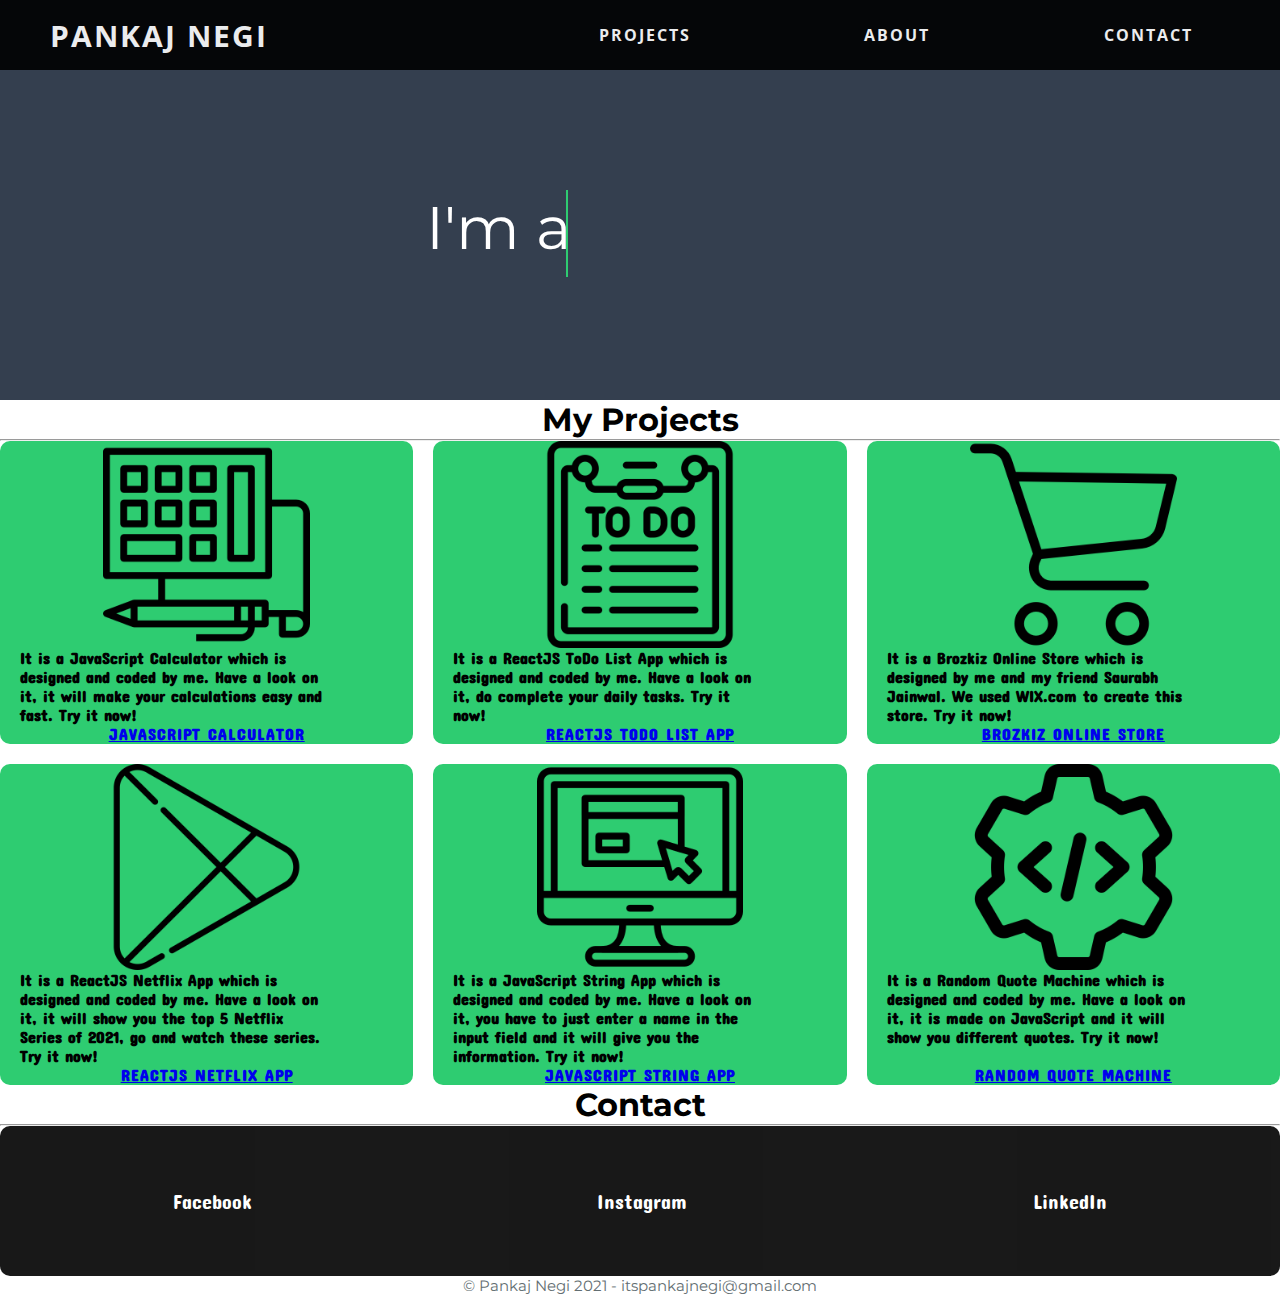
<file: index.html>
<!DOCTYPE html>
<html lang="en">
  <head>
    <meta charset="UTF-8" />
    <meta http-equiv="X-UA-Compatible" content="IE=edge" />
    <meta name="viewport" content="width=device-width, initial-scale=1.0" />
    <link rel="stylesheet" href="style.css" />
    <link rel="preconnect" href="https://fonts.gstatic.com" />
    <link
      href="https://fonts.googleapis.com/css2?family=Montserrat:wght@300&display=swap"
      rel="stylesheet"
    />
    <link
      href="https://fonts.googleapis.com/css2?family=DotGothic16&display=swap"
      rel="stylesheet"
    />
    <link
      href="https://fonts.googleapis.com/css2?family=Open+Sans+Condensed:wght@300&display=swap"
      rel="stylesheet"
    />
    <link
      href="https://fonts.googleapis.com/css2?family=Concert+One&display=swap"
      rel="stylesheet"
    />
    <link
      rel="stylesheet"
      href="https://use.fontawesome.com/releases/v5.15.2/css/all.css"
      integrity="sha384-vSIIfh2YWi9wW0r9iZe7RJPrKwp6bG+s9QZMoITbCckVJqGCCRhc+ccxNcdpHuYu"
      crossorigin="anonymous"
    />
    <link
      href="https://cdn.jsdelivr.net/npm/bootstrap@5.0.0-beta2/dist/css/bootstrap.min.css"
      rel="stylesheet"
      integrity="sha384-BmbxuPwQa2lc/FVzBcNJ7UAyJxM6wuqIj61tLrc4wSX0szH/Ev+nYRRuWlolflfl"
      crossorigin="anonymous"
    />
    <link
      rel="stylesheet"
      href="https://use.fontawesome.com/releases/v5.15.2/css/all.css"
      integrity="sha384-vSIIfh2YWi9wW0r9iZe7RJPrKwp6bG+s9QZMoITbCckVJqGCCRhc+ccxNcdpHuYu"
      crossorigin="anonymous"
    />
    <title>Pankaj Negi</title>
  </head>
  <body>
    <nav>
      <div class="logo">
        <a href="#top">Pankaj Negi</a>
      </div>
      <div class="menu" id="hide">
        <a href="#projects">Projects</a>
        <a href="#about">About</a>
        <a href="#contact">Contact</a>
      </div>
      <div class="icon">
        <a href="javascript:void(0)" onclick="myFunction()"
          ><i class="fas fa-bars" aria-hidden="true"></i
        ></a>
      </div>
    </nav>

    <section id="about">
      <div class="wrapper">
        <div class="static_text">I'm a</div>
        <ul class="dynamic_texts">
          <li><span>Designer</span></li>
          <li><span>Developer</span></li>
        </ul>
      </div>
    </section>

    <main id="projects">
      <div class="heading my-4">
        <h1>My Projects</h1>
        <hr class="w-25 mx-auto" />
      </div>
      <div class="projectsSec container">
        <div class="calculator">
          <img
            class="py-3 mb-2"
            src="images/calculator.png"
            alt="calculator-img"
          />
          <div class="aboutProjects">
            <p>
              It is a JavaScript Calculator which is designed and coded by me.
              Have a look on it, it will make your calculations easy and fast.
              Try it now!
            </p>
          </div>
          <a href="js-calculator/index.html" class="btn btn-outline-dark my-3"
            >JavaScript Calculator</a
          >
        </div>
        <div class="todolist">
          <img
            class="py-3 mb-2"
            src="images/to-do-list.png"
            alt="to-do-list-img"
          />
          <div class="aboutProjects">
            <p>
              It is a ReactJS ToDo List App which is designed and coded by me.
              Have a look on it, do complete your daily tasks. Try it now!
            </p>
          </div>
          <a href="https://fvd8w.csb.app/" class="btn btn-outline-dark my-3"
            >ReactJS ToDo List App</a
          >
        </div>
        <div class="store">
          <img
            class="py-3 mb-2"
            src="images/shopping-cart.png"
            alt="shopping-cart-img"
          />
          <div class="aboutProjects">
            <p>
              It is a Brozkiz Online Store which is designed by me and my friend
              Saurabh Jainwal. We used WIX.com to create this store. Try it now!
            </p>
          </div>
          <a
            href="https://drake9211.wixsite.com/mysite-1"
            class="btn btn-outline-dark my-3"
            >Brozkiz Online Store</a
          >
        </div>
        <div class="napp">
          <img class="py-3 mb-2" src="images/play.png" alt="play-img" />
          <div class="aboutProjects">
            <p>
              It is a ReactJS Netflix App which is designed and coded by me.
              Have a look on it, it will show you the top 5 Netflix Series of
              2021, go and watch these series. Try it now!
            </p>
          </div>
          <a
            href="reactJSProject-NetflixApp/index.html"
            class="btn btn-outline-dark my-3"
            >ReactJS Netflix App</a
          >
        </div>
        <div class="sapp">
          <img class="py-3 mb-2" src="images/website.png" alt="website-img" />
          <div class="aboutProjects">
            <p>
              It is a JavaScript String App which is designed and coded by me.
              Have a look on it, you have to just enter a name in the input
              field and it will give you the information. Try it now!
            </p>
          </div>
          <a href="strings-project/index.html" class="btn btn-outline-dark my-3"
            >JavaScript String App</a
          >
        </div>
        <div class="rapp">
          <img class="py-3 mb-2" src="images/setting.png" alt="website-img" />
          <div class="aboutProjects">
            <p>
              It is a Random Quote Machine which is designed and coded by me.
              Have a look on it, it is made on JavaScript and it will show you
              different quotes. Try it now!
              <br />
              <br />
            </p>
          </div>
          <a
            href="random-quote-machine/index.html"
            class="btn btn-outline-dark my-3"
            >Random Quote Machine</a
          >
        </div>
      </div>

      <section id="contact">
        <div class="aboutSec my-4">
          <h1>Contact</h1>
          <hr class="w-25 mx-auto" />
        </div>
        <div class="aboutSection container mb-2">
          <a href="https://www.facebook.com/gadwalinoniyal"
            ><i class="fab fa-facebook"></i> Facebook</a
          >
          <a href="https://www.instagram.com/iampankunegi/"
            ><i class="fab fa-instagram"></i> Instagram</a
          >
          <a href="https://www.linkedin.com/in/pankaj-negi-681a3a203"
            ><i class="fab fa-linkedin-in"></i> LinkedIn</a
          >
        </div>
      </section>
    </main>

    <footer class="footerSec">
      <p>&copy; Pankaj Negi 2021 - itspankajnegi@gmail.com</p>
    </footer>

    <script src="main.js"></script>
  </body>
</html>
</file>
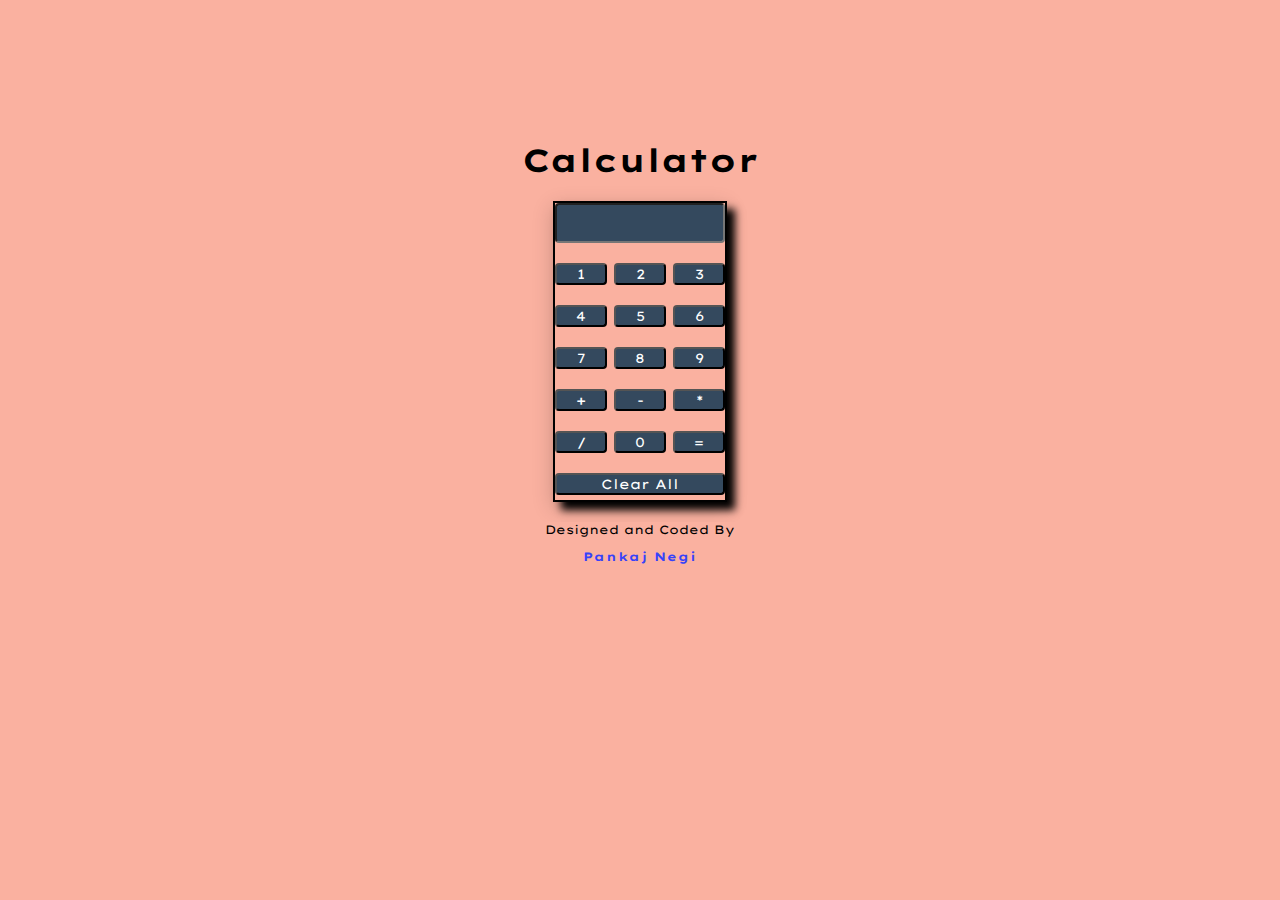
<file: js-calculator/index.html>
<!DOCTYPE html>
<html>
<head>
	<title>JavaScript Calculator</title>
	<link rel="stylesheet" type="text/css" href="style.css">
</head>
<body>

<div class="main">
	<h1>Calculator</h1>

	<div class="formStyle">
		<form name="forms">

			<input type="text" name="answer" id="answerStyle"> <br> </br>

			<input type="button" value=" 1 " onclick="forms.answer.value += '1' ">
			<input type="button" value=" 2 " onclick="forms.answer.value += '2' ">
			<input type="button" value=" 3 " onclick="forms.answer.value += '3' ">

			<br>
			<br>

			<input type="button" value=" 4 " onclick="forms.answer.value += '4' ">
			<input type="button" value=" 5 " onclick="forms.answer.value += '5' ">
			<input type="button" value=" 6 " onclick="forms.answer.value += '6' ">
			
            <br>
            <br>


			<input type="button" value=" 7 " onclick="forms.answer.value += '7' ">
			<input type="button" value=" 8 " onclick="forms.answer.value += '8' ">
			<input type="button" value=" 9 " onclick="forms.answer.value += '9' ">

            <br>
            <br>

			<input type="button" value=" + " onclick="forms.answer.value += '+' ">
			<input type="button" value=" - " onclick="forms.answer.value += '-' ">
			<input type="button" value=" * " onclick="forms.answer.value += '*' ">

            <br>
            <br>

			<input type="button" value=" / " onclick="forms.answer.value += '/' ">
			<input type="button" value=" 0 " onclick="forms.answer.value += '0' ">
			<input type="button" value=" = " onclick="forms.answer.value = eval(forms.answer.value)">

            <br>
            <br>

            <input type="button" value="Clear All" onclick="forms.answer.value = '' " id="clear">

		</form>
	</div>

	<div class="author">
		<p>Designed and Coded By</p>
		<span>Pankaj Negi</span>
	</div>
</div>

</body>
</html>
</file>
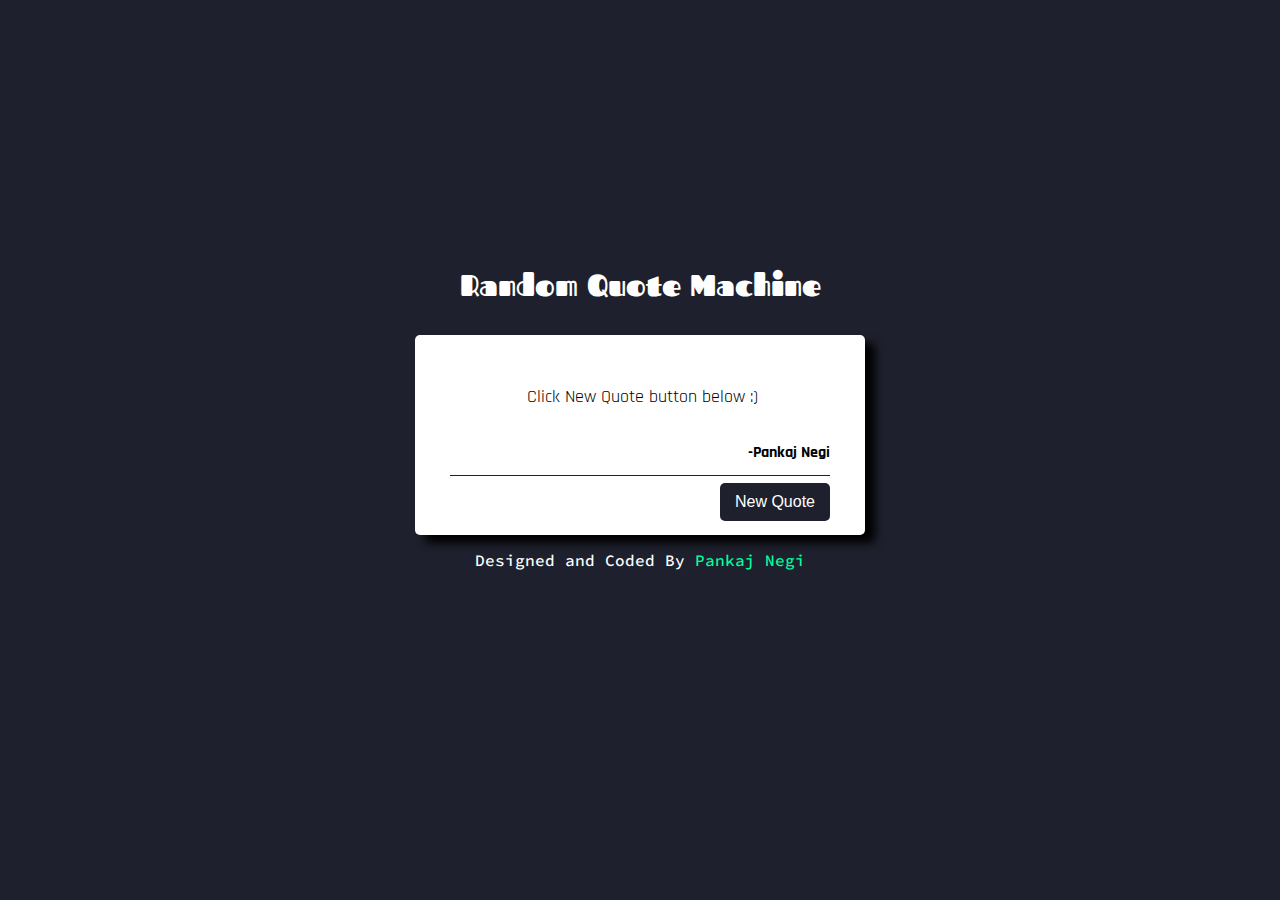
<file: random-quote-machine/index.html>
<!DOCTYPE html>
<html lang="en">
  <head>
    <meta charset="UTF-8" />
    <meta http-equiv="X-UA-Compatible" content="IE=edge" />
    <meta name="viewport" content="width=device-width, initial-scale=1.0" />
    <link rel="stylesheet" href="style.css" />
    <link
      rel="stylesheet"
      href="https://use.fontawesome.com/releases/v5.15.2/css/all.css"
      integrity="sha384-vSIIfh2YWi9wW0r9iZe7RJPrKwp6bG+s9QZMoITbCckVJqGCCRhc+ccxNcdpHuYu"
      crossorigin="anonymous"
    />
    <link rel="preconnect" href="https://fonts.gstatic.com" />
    <link
      href="https://fonts.googleapis.com/css2?family=Fascinate&display=swap"
      rel="stylesheet"
    />
    <link
      href="https://fonts.googleapis.com/css2?family=Rajdhani&display=swap"
      rel="stylesheet"
    />
    <link
      href="https://fonts.googleapis.com/css2?family=Source+Code+Pro:wght@300&display=swap"
      rel="stylesheet"
    />
    <title>Random Quote Machine</title>
  </head>
  <body>
    <div class="quote-wrapper">
      <div class="quote-heading">
        <h2>Random Quote Machine</h2>
      </div>

      <div class="quote-body">
        <div class="icon-quote">
          <span class="icon">
            <i class="fas fa-quote-left"></i>
          </span>
          <span class="quote"> Click New Quote button below :) </span>
        </div>
        <div class="author">-Pankaj Negi</div>

        <div class="quote-buttons">
          <div class="social">
            <a href="https://twitter.com/itspankajnegi">
              <i class="fab fa-twitter-square"></i>
            </a>
          </div>
          <div class="btn">
            <button id="quote-btn">New Quote</button>
          </div>
        </div>
      </div>

      <div class="footer">
        <p>Designed and Coded By <span>Pankaj Negi</span></p>
      </div>
    </div>

    <script src="main.js"></script>
  </body>
</html>
</file>
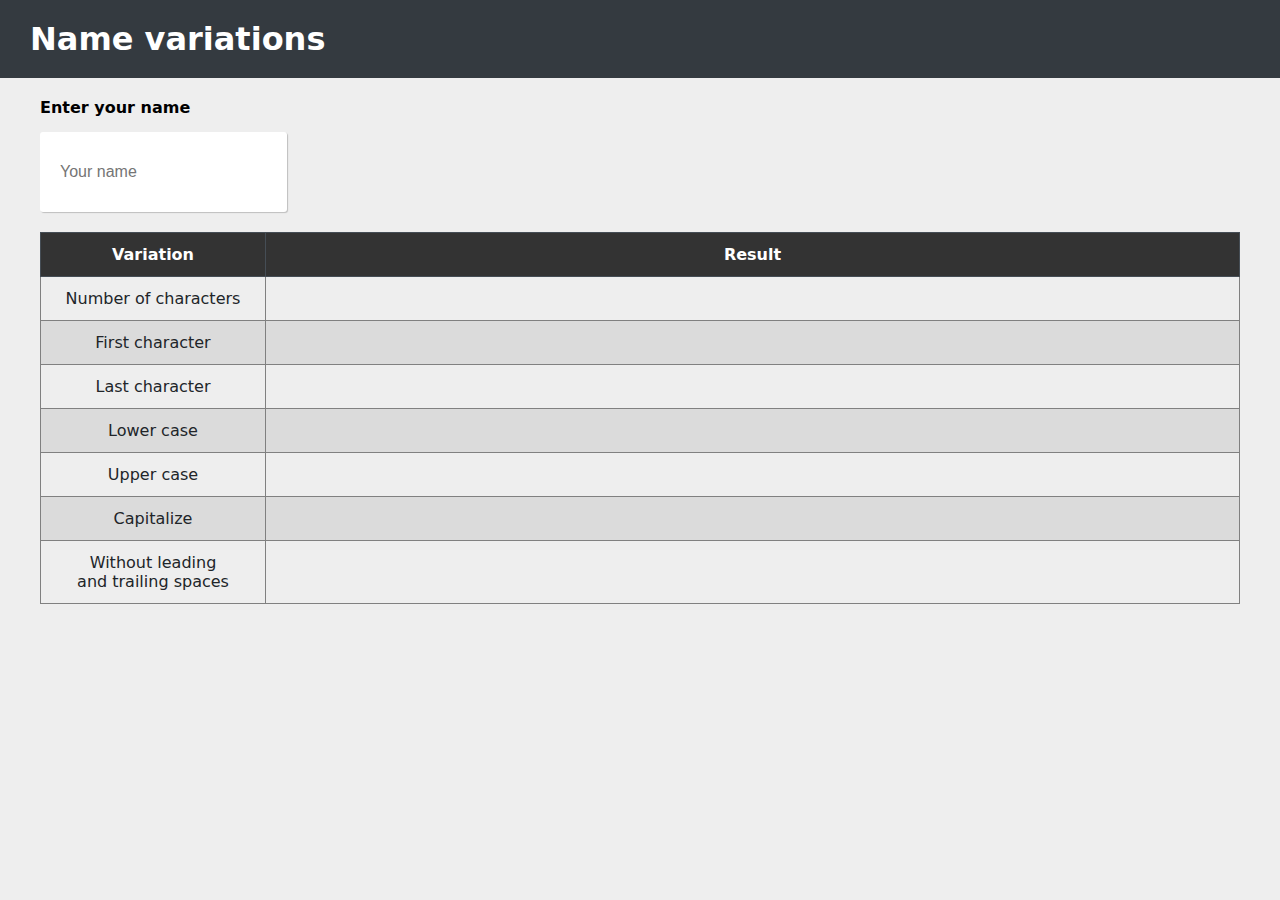
<file: strings-project/index.html>
<!DOCTYPE html>
<html lang="en">
  <head>
    <meta charset="UTF-8" />
    <meta name="viewport" content="width=device-width, initial-scale=1.0" />
    <title>String App</title>
    <link rel="stylesheet" href="app.css" />
  </head>
  <body>
    <nav>
      <h1>Name variations</h1>
    </nav>

    <main>
      <div>
        <label class="label" for="component-name">Enter your name</label>
        <input
          type="text"
          class="textbox"
          placeholder="Your name"
          id="your-name"
        />
      </div>

      <div class="table-container">
        <table border="1">
          <thead>
            <tr>
              <th width="200px">Variation</th>
              <th>Result</th>
            </tr>
          </thead>
          <tbody>
            <tr>
              <td>Number of characters</td>
              <td id="answer1"></td>
            </tr>
            <tr>
              <td>First character</td>
              <td id="answer2"></td>
            </tr>
            <tr>
              <td>Last character</td>
              <td id="answer3"></td>
            </tr>
            <tr>
              <td>Lower case</td>
              <td id="answer4"></td>
            </tr>
            <tr>
              <td>Upper case</td>
              <td id="answer5"></td>
            </tr>
            <tr>
              <td>Capitalize</td>
              <td id="answer6"></td>
            </tr>
            <tr>
              <td>Without leading<br />and trailing spaces</td>
              <td id="answer7"></td>
            </tr>
          </tbody>
        </table>
      </div>
    </main>

    <script type="module" src="src/index.js"></script>
  </body>
</html>
</file>
<file: style.css>
* {
  margin: 0;
  padding: 0;
  box-sizing: border-box;
}

nav {
  width: 100%;
  height: 70px;
  background-color: #000;
  display: flex;
  justify-content: space-around;
  align-items: center;
  opacity: 0.9;
  position: fixed;
  top: 0;
  z-index: 1;
}

.logo {
  width: 40%;
  color: #fff;
  padding-left: 50px;
}

.logo a {
  font-family: "Open Sans Condensed", sans-serif;
  text-transform: uppercase;
  font-weight: 700;
  letter-spacing: 2px;
  color: #fff;
  text-decoration: none;
  font-size: 30px;
}

.logo a:hover {
  color: #2ecc71;
  cursor: pointer;
}

.menu {
  width: 60%;
  display: flex;
  justify-content: space-around;
  align-items: center;
}

.menu a {
  font-family: "Open Sans Condensed", sans-serif;
  letter-spacing: 2px;
  text-transform: uppercase;
  text-decoration: none;
  font-weight: 700;
  color: #fff;
  position: relative;
}

.menu a:hover {
  color: #2ecc71;
}

.menu a:before {
  content: "";
  position: absolute;
  top: 100%;
  left: 0;
  width: 0;
  height: 2px;
  background-color: #fff;
  transition: all 0.5s linear;
}

.menu a:hover:before {
  width: 100%;
  background-color: #fff;
}

.icon a {
  display: none;
}

.wrapper {
  width: 100%;
  height: 400px;
  display: flex;
  justify-content: center;
  align-items: center;
  background-color: #343f4f;
}

.wrapper .static_text {
  font-family: "Montserrat", sans-serif;
  color: #fff;
  transform: translateY(27px);
  font-size: 60px;
  font-weight: 400;
}

.wrapper .dynamic_texts {
  margin-left: 15px;
  transform: translate(-20px, 35px);
  height: 90px;
  line-height: 90px;
  overflow: hidden;
  font-family: "DotGothic16", sans-serif;
}

.dynamic_texts li {
  color: #2ecc71;
  list-style: none;
  font-size: 60px;
  font-weight: 500;
  position: relative;
  top: 0;
  animation: slide 3s steps(2) infinite;
}

@keyframes slide {
  100% {
    top: -180px;
  }
}

.dynamic_texts li span {
  position: relative;
}

.dynamic_texts li span::after {
  content: "";
  position: absolute;
  left: 0;
  height: 100%;
  width: 100%;
  background: #343f4f;
  border-left: 2px solid #2ecc71;
  animation: typing 1.5s steps(10) infinite;
}

@keyframes typing {
  100% {
    left: 100%;
    margin: 0 -35px 0 35px;
  }
}

.heading h1 {
  text-align: center;
  font-family: "Montserrat", sans-serif;
}

.projectsSec {
  display: grid;
  grid-template-columns: 1fr 1fr 1fr;
  grid-gap: 20px;
}

.calculator,
.todolist,
.store,
.napp,
.sapp,
.rapp {
  height: fit-content;
  background-color: #2ecc71;
  text-align: center;
  border-radius: 10px;
  transition: transform 0.2s;
}

.calculator:hover,
.todolist:hover,
.store:hover,
.napp:hover,
.sapp:hover,
.rapp:hover {
  transform: scale(0.9);
  box-shadow: 0 4px 8px 0 rgba(0, 0, 0, 0.2), 0 6px 20px 0 rgba(0, 0, 0, 0.19);
}

img {
  width: 50%;
  height: 90%;
  display: block;
  margin-left: auto;
  margin-right: auto;
}

.projectsSec a {
  font-family: "Concert One", cursive;
  letter-spacing: 1px;
  font-weight: bold;
  text-transform: uppercase;
}

.aboutProjects p {
  font-family: "Concert One", cursive;
  width: 350px;
  text-align: left;
  margin: 0;
  padding: 0 20px;
  font-weight: 700;

}

.aboutSec h1 {
  font-family: "Montserrat", sans-serif;
  text-align: center;
}

.aboutSection {
  display: flex;
  justify-content: space-around;
  align-items: center;
  background-color: #000;
  border-radius: 10px;
  height: 150px;
  opacity: 0.9;
}

.aboutSection a {
  font-family: "Concert One", cursive;
  color: #fff;
  text-decoration: none;
  font-size: 20px;
}

.aboutSection a:hover {
  color: #2ecc71;
}

.fab {
  font-size: 20px;
  transition: transform 0.2s;
}

.fab:hover {
  transform: scale(1.5);
}

.footerSec {
  font-family: "Montserrat", sans-serif;
  text-align: center;
  font-size: 15px;
  color: #636e72;
}

@media (max-width: 768px) {
  nav {
    width: 100%;
    height: 60px;
    background-color: #000;
    display: block;
    opacity: 0.9;
    position: fixed;
    top: 0;
    z-index: 1;
  }

  .logo {
    display: block;
    color: #fff;
    padding: 10px;
    margin-left: 20px;
  }

  .logo a {
    display: block;
    color: #fff;
    text-decoration: none;
    font-size: 25px;
  }

  .logo a:hover {
    color: #2ecc71;
    cursor: pointer;
  }

  .menu {
    display: none;
    width: 30%;
    height: 110px;
    background-color: #000;
    position: absolute;
    top: 60px;
    right: 3%;
    text-align: center;
  }

  .menu a {
    display: block;
    text-decoration: none;
    font-weight: 400;
    color: #fff;
    padding: 5px;
    position: relative;
  }

  .menu a:nth-child(1) {
    margin-right: -8px;
  }

  .menu a:nth-child(2) {
    margin-right: 10px;
  }

  .menu a:hover {
    color: #2ecc71;
  }

  .menu a:before {
    content: "";
    position: absolute;
    top: 100%;
    left: 0;
    width: 0;
    height: 2px;
    background-color: #2ed573;
    background-color: #fff;
    transition: all 0.5s linear;
  }

  .menu a:hover:before {
    top: 15px;
    width: 20%;
    background-color: #fff;
  }

  .icon a {
    display: block;
    color: #fff;
    position: absolute;
    right: 20px;
    top: 15px;
    border: 1px solid #2ed573;
    width: 40px;
    padding: 3px;
    text-align: center;
    border-radius: 3px;
  }

  .icon a:hover {
    color: #2ed573;
    border: 1px solid white;
  }

  /* .projectsSec {
    display: grid;
    grid-template-columns: 1fr;
    grid-gap: 30px;
  } */

  .aboutProjects p {
    width: auto;
    text-align: left;
    margin: 0 10px 0 25px;
    font-weight: 700;
  }

  .wrapper {
    position: relative;
    width: 100%;
    display: block;
    min-height: 40vh;
    background-color: #343f4f;
  }

  .wrapper .static_text {
    position: absolute;
    left: 40%;
    top: 20%;
    display: block;
    color: #fff;
    text-align: center;
    font-size: 60px;
    font-weight: 400;
  }

  .wrapper .dynamic_texts {
    position: absolute;
    left: 27%;
    top: 40%;
    display: block;
    height: 90px;
    line-height: 90px;
    overflow: hidden;
    font-family: "DotGothic16", sans-serif;
  }

  .aboutSection {
    max-width: 90vw;
  }
}

@media (max-width: 468px) {
  .logo {
    padding: 6px;
    margin: 5px 0 0 20px;
  }

  .logo a {
    font-size: 25px;
  }

  .menu a:hover:before {
    top: 15px;
    width: 15%;
    background-color: #fff;
  }

  .wrapper .static_text {
    width: auto;
    font-size: 50px;
    top: 25%;
    left: 35%;
  }

  .wrapper .dynamic_texts {
    width: auto;
    left: 12%;
  }

  .aboutSection {
    display: block;
    max-width: 90vw;
    background-color: #000;
    border-radius: 10px;
    height: 150px;
    padding: 5px;
    opacity: 0.9;
  }

  .aboutSection a {
    display: block;
    text-align: center;
    height: 45px;
    color: #fff;
    text-decoration: none;
    font-size: 20px;
  }

  .aboutSection a:nth-child(1) {
    margin: 2px 75px 0 65px;
    padding-top: 5px;
  }

  .aboutSection a:nth-child(2) {
    margin: 2px 75px 0 75px;
    padding-top: 5px;
  }

  .aboutSection a:nth-child(3) {
    margin: 2px 75px 0 62px;
    padding-top: 5px;
  }

  .aboutSection a:hover {
    color: #2ecc71;
  }

  .fab {
    font-size: 20px;
    transition: transform 0.2s;
  }

  .fab:hover {
    transform: scale(1.5);
  }

  .footerSec {
    font-size: 13px;
  }
}
</file>
<file: js-calculator/style.css>
@import url("https://fonts.googleapis.com/css2?family=Lexend+Mega&display=swap");

* {
  font-family: "Lexend Mega", sans-serif;
  background-color: #fab1a0;
}

.main {
  margin: 140px 0;
}

h1 {
  text-align: center;
}

#clear {
  width: 170px;
}

.formStyle {
  box-shadow: 8px 8px 8px 0 rgba(0, 0, 0, 1), 0 6px 20px 0 rgba(0, 0, 0, 0.19);
  width: 170px;
  height: 297px;
  margin: auto;
  border: 2px solid black;
}

input {
  border-radius: 4px;
  width: 52px;
  background-color: #34495e;
  color: #fff;
}

#answerStyle {
  width: 146px;
  padding: 10px;
}

.author {
  margin-top: 20px;
  text-align: center;
  font-size: 12px;
}

span {
  letter-spacing: 1px;
  color: #3742fa;
  font-weight: 700;
}
</file>
<file: random-quote-machine/style.css>
* {
  margin: 0;
  padding: 0;
  box-sizing: border-box;
}

body {
  background-color: #1e212d;
  height: 100vh;
  display: flex;
  justify-content: center;
  align-items: center;
}

.quote-wrapper {
  width: 450px;
  height: 370px;
  margin: 0 10px;
}

.quote-wrapper .quote-heading {
  text-align: center;
  margin-bottom: 30px;
}

.quote-wrapper .quote-heading h2 {
  font-family: "Fascinate", cursive;
  font-weight: 400;
  color: #fff;
  font-size: 30px;
}

.quote-wrapper .quote-body {
  width: 100%;
  height: 200px;
  background-color: #fff;
  border-radius: 5px;
  padding: 50px 35px;
  box-shadow: 10px 8px 10px #000;
}

.quote-wrapper .quote-body .icon-quote {
  font-family: "Rajdhani", sans-serif;
  text-align: center;
  font-size: 18px;
  color: #000;
  height: 42px;
}

.quote-wrapper .quote-body .icon-quote .icon {
  margin-right: 5px;
}

.quote-wrapper .quote-body .author {
  font-family: "Rajdhani", sans-serif;
  text-align: right;
  margin-top: 15px;
  font-weight: 700;
  color: #000;
}

.quote-wrapper .quote-body .quote-buttons {
  font-family: "Rajdhani", sans-serif;
  display: flex;
  justify-content: space-between;
  align-items: center;
  margin-top: 12px;
  border-top: 1px solid #1e212d;
  padding: 7px 0;
}

.quote-wrapper .quote-body .quote-buttons .social a {
  font-size: 40px;
  color: #1e212d;
  transition: 0.3s ease;
}

.quote-wrapper .quote-body .quote-buttons .social a:hover {
  color: #00ff9e;
}

.quote-wrapper .quote-body .quote-buttons .btn button {
  border: none;
  outline: none;
  padding: 10px 15px;
  background-color: #1e212d;
  color: #fff;
  font-size: 16px;
  cursor: pointer;
  border-radius: 5px;
}

.quote-wrapper .quote-body .quote-buttons .btn button:active {
  background-color: #00ff9e;
  color: #000;
}

.quote-wrapper .footer {
  font-family: "Source Code Pro", monospace;
  text-align: center;
  margin-top: 15px;
  font-weight: 500;
}

.quote-wrapper .footer p {
  color: #fff;
}

.quote-wrapper .footer p span {
  color: #00ff9e;
  text-decoration: none;
}
</file>
<file: strings-project/app.css>
body {
  font-family: system-ui, -apple-system, BlinkMacSystemFont, "Segoe UI", Roboto,
    Oxygen, Ubuntu, Cantarell, "Fira Sans", "Droid Sans", "Helvetica Neue",
    sans-serif;
}
a {
  color: #03cbaf;
  transition: transform 150ms ease-out;
}
a:active {
  color: #fbbb19;
}

:root {
  --light-gray: #eeeeee;
  --light-blue: #1b9ce2;
  --dark: #333;
}

body {
  margin: 0;
  background-color: var(--light-gray);
}

main {
  margin: 20px;
}

nav {
  background-color: #343a40;
  color: white;
  padding: 20px 30px;
}
nav h1 {
  margin: 0;
}

.textbox {
  border: 0;
  min-width: 200px;
  padding: 15px 20px;
  font-size: 16px;
  min-height: 50px;
  border-radius: 3px;
  transition: opacity 200ms ease-out;
  box-shadow: 1px 1px 1px rgba(0, 0, 0, 0.2);
  margin: 0 20px;
}

.label {
  font-weight: bold;
  display: block;
  margin: 15px 20px;
}

.table-container {
  margin: 20px;
}

table {
  width: 100%;
  color: #212529;
  border-collapse: collapse;
}

table th {
  color: white;
  background-color: var(--dark);
  border-color: #454d55;
  padding: 0.75rem;
  vertical-align: middle;
}
table td {
  text-align: center;
  padding: 0.75rem;
}
table tr:nth-of-type(even) td {
  background-color: rgba(0, 0, 0, 0.08);
}
</file>
